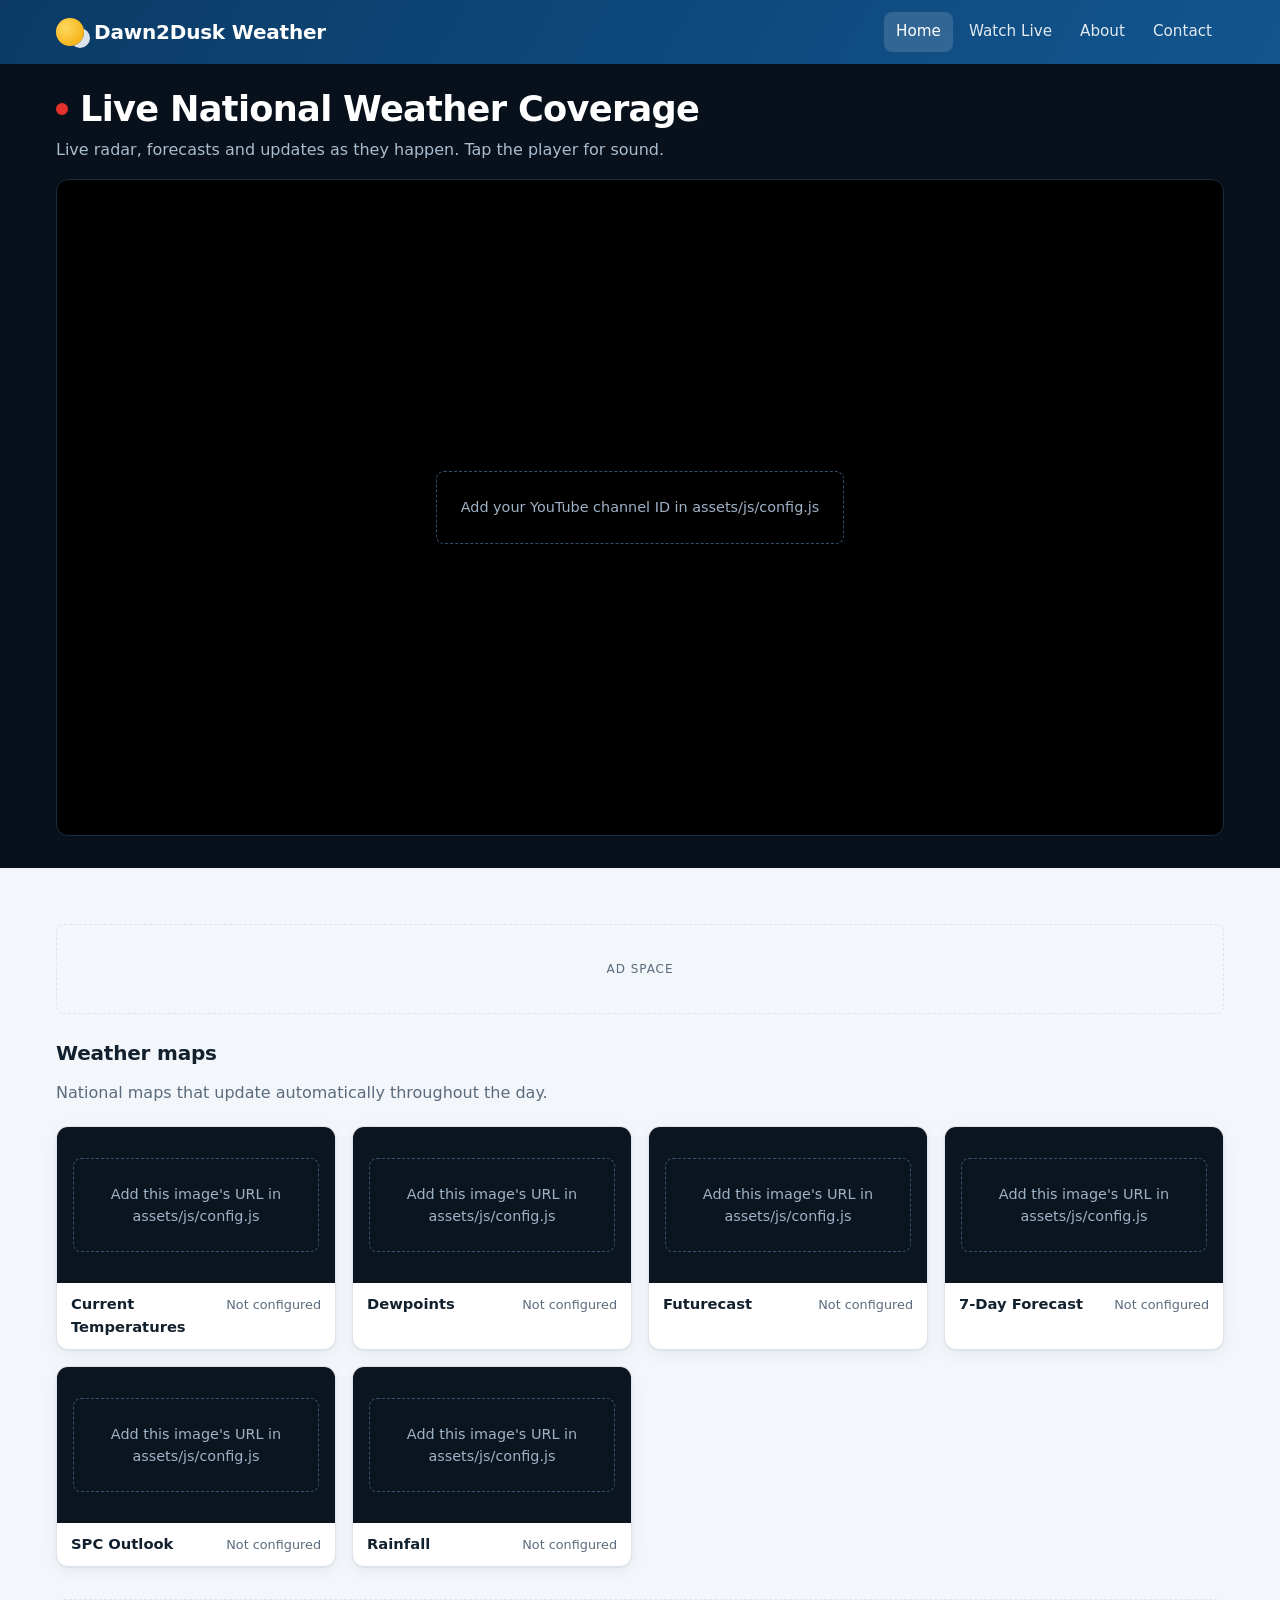
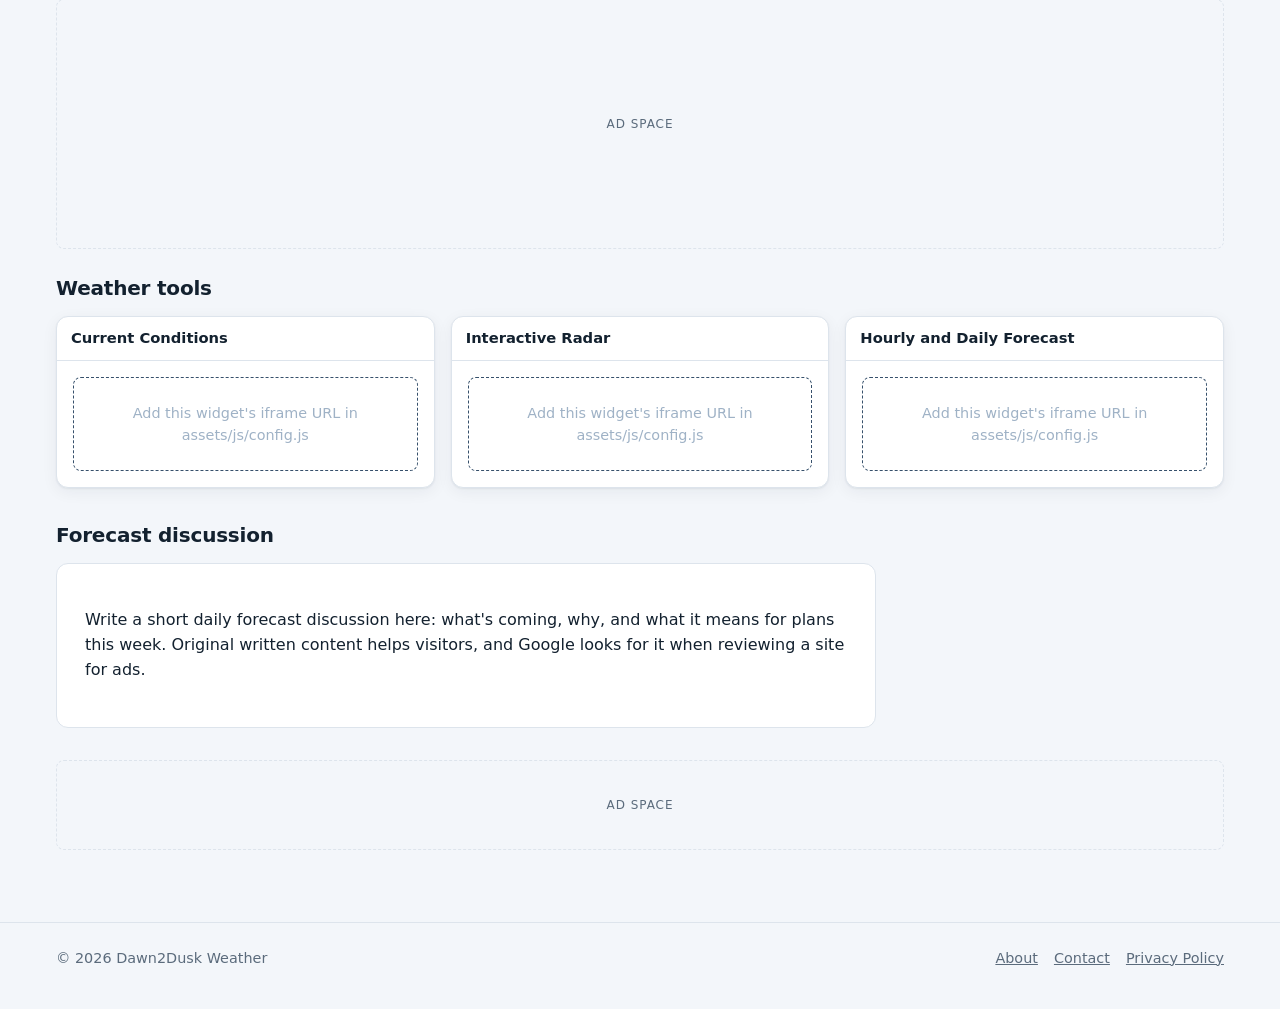
<file: index.html>
<!doctype html>
<html lang="en">
<head>
  <meta charset="utf-8">
  <meta name="viewport" content="width=device-width, initial-scale=1">
  <title>Dawn2Dusk Weather | Live Weather Coverage, Radar and Forecasts</title>
  <meta name="description" content="Live weather coverage, radar, current conditions and forecasts, updated automatically throughout the day.">
  <link rel="icon" href="assets/img/favicon.svg" type="image/svg+xml">
  <link rel="stylesheet" href="assets/css/style.css">
  <script src="assets/js/config.js"></script>
</head>
<body>
  <header class="site-header">
    <div class="wrap">
      <a class="logo" href="index.html"><span class="logo-mark" aria-hidden="true"></span>Dawn2Dusk Weather</a>
      <nav class="nav" aria-label="Main">
        <a href="index.html" aria-current="page">Home</a>
        <a href="index.html#watch-live">Watch Live</a>
        <a href="about.html">About</a>
        <a href="contact.html">Contact</a>
      </nav>
    </div>
  </header>

  <main>
    <section class="live" id="watch-live" aria-labelledby="live-heading">
      <div class="wrap">
        <div class="live-head">
          <h1 id="live-heading"><span class="live-dot" aria-hidden="true"></span>Live National Weather Coverage</h1>
          <p class="lede">Live radar, forecasts and updates as they happen. Tap the player for sound.</p>
        </div>
        <div class="live-frame" id="live-slot"></div>
      </div>
    </section>

    <div class="wrap">
      <div id="ad-top" class="ad ad-top"></div>

      <section aria-labelledby="maps-heading">
        <h2 id="maps-heading">Weather maps</h2>
        <p class="lede">National maps that update automatically throughout the day.</p>
        <div id="image-grid" class="grid"></div>
      </section>

      <div id="ad-middle" class="ad ad-middle"></div>

      <section aria-labelledby="local-heading">
        <h2 id="local-heading">Weather tools</h2>
        <div id="widget-grid" class="grid widget-grid"></div>
      </section>

      <section aria-labelledby="discussion-heading">
        <h2 id="discussion-heading">Forecast discussion</h2>
        <div class="prose">
          <p>Write a short daily forecast discussion here: what's coming, why, and what it means for plans this week. Original written content helps visitors, and Google looks for it when reviewing a site for ads.</p>
        </div>
      </section>

      <div id="ad-bottom" class="ad ad-bottom"></div>
    </div>
  </main>

  <footer class="site-footer">
    <div class="wrap">
      <span>&copy; <span id="year"></span> Dawn2Dusk Weather</span>
      <span class="footer-links">
        <a href="about.html">About</a>
        <a href="contact.html">Contact</a>
        <a href="privacy.html">Privacy Policy</a>
      </span>
    </div>
  </footer>

  <script src="assets/js/site.js"></script>
</body>
</html>
</file>
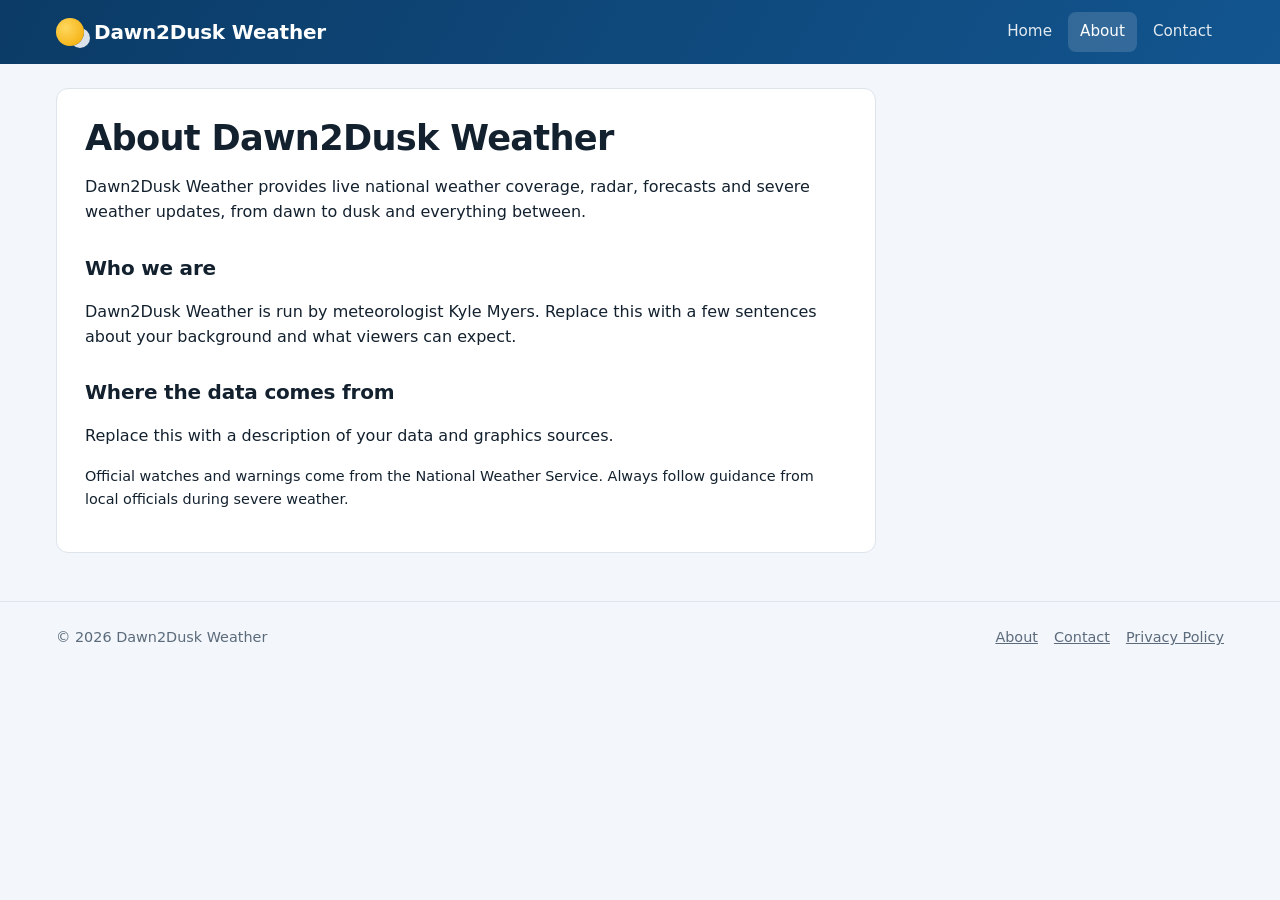
<file: about.html>
<!doctype html>
<html lang="en">
<head>
  <meta charset="utf-8">
  <meta name="viewport" content="width=device-width, initial-scale=1">
  <title>About | Dawn2Dusk Weather</title>
  <meta name="description" content="About Dawn2Dusk Weather: who runs the site and where the weather information comes from.">
  <link rel="icon" href="assets/img/favicon.svg" type="image/svg+xml">
  <link rel="stylesheet" href="assets/css/style.css">
  <script src="assets/js/config.js"></script>
</head>
<body>
  <header class="site-header">
    <div class="wrap">
      <a class="logo" href="index.html"><span class="logo-mark" aria-hidden="true"></span>Dawn2Dusk Weather</a>
      <nav class="nav" aria-label="Main">
        <a href="index.html">Home</a>
        <a href="about.html" aria-current="page">About</a>
        <a href="contact.html">Contact</a>
      </nav>
    </div>
  </header>

  <main>
    <div class="wrap">
      <article class="prose">
        <h1>About Dawn2Dusk Weather</h1>
        <p>Dawn2Dusk Weather provides live national weather coverage, radar, forecasts and severe weather updates, from dawn to dusk and everything between.</p>
        <h2>Who we are</h2>
        <p>Dawn2Dusk Weather is run by meteorologist Kyle Myers. Replace this with a few sentences about your background and what viewers can expect.</p>
        <h2>Where the data comes from</h2>
        <p>Replace this with a description of your data and graphics sources.</p>
        <p class="note">Official watches and warnings come from the National Weather Service. Always follow guidance from local officials during severe weather.</p>
      </article>
    </div>
  </main>

  <footer class="site-footer">
    <div class="wrap">
      <span>&copy; <span id="year"></span> Dawn2Dusk Weather</span>
      <span class="footer-links">
        <a href="about.html">About</a>
        <a href="contact.html">Contact</a>
        <a href="privacy.html">Privacy Policy</a>
      </span>
    </div>
  </footer>

  <script src="assets/js/site.js"></script>
</body>
</html>
</file>
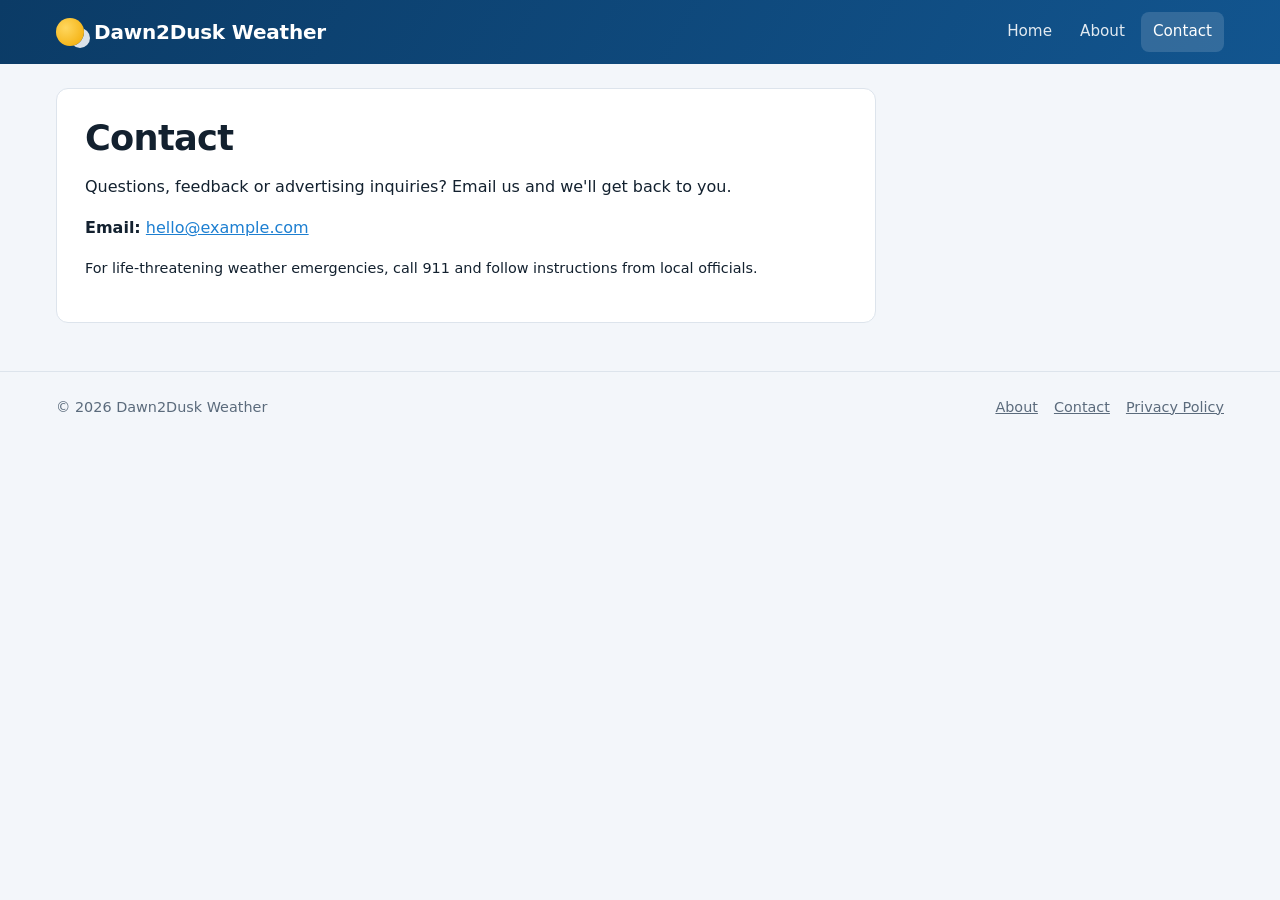
<file: contact.html>
<!doctype html>
<html lang="en">
<head>
  <meta charset="utf-8">
  <meta name="viewport" content="width=device-width, initial-scale=1">
  <title>Contact | Dawn2Dusk Weather</title>
  <meta name="description" content="Contact Dawn2Dusk Weather with questions, feedback or advertising inquiries.">
  <link rel="icon" href="assets/img/favicon.svg" type="image/svg+xml">
  <link rel="stylesheet" href="assets/css/style.css">
  <script src="assets/js/config.js"></script>
</head>
<body>
  <header class="site-header">
    <div class="wrap">
      <a class="logo" href="index.html"><span class="logo-mark" aria-hidden="true"></span>Dawn2Dusk Weather</a>
      <nav class="nav" aria-label="Main">
        <a href="index.html">Home</a>
        <a href="about.html">About</a>
        <a href="contact.html" aria-current="page">Contact</a>
      </nav>
    </div>
  </header>

  <main>
    <div class="wrap">
      <article class="prose">
        <h1>Contact</h1>
        <p>Questions, feedback or advertising inquiries? Email us and we'll get back to you.</p>
        <p><strong>Email:</strong> <a href="mailto:hello@example.com">hello@example.com</a></p>
        <p class="note">For life-threatening weather emergencies, call 911 and follow instructions from local officials.</p>
      </article>
    </div>
  </main>

  <footer class="site-footer">
    <div class="wrap">
      <span>&copy; <span id="year"></span> Dawn2Dusk Weather</span>
      <span class="footer-links">
        <a href="about.html">About</a>
        <a href="contact.html">Contact</a>
        <a href="privacy.html">Privacy Policy</a>
      </span>
    </div>
  </footer>

  <script src="assets/js/site.js"></script>
</body>
</html>
</file>
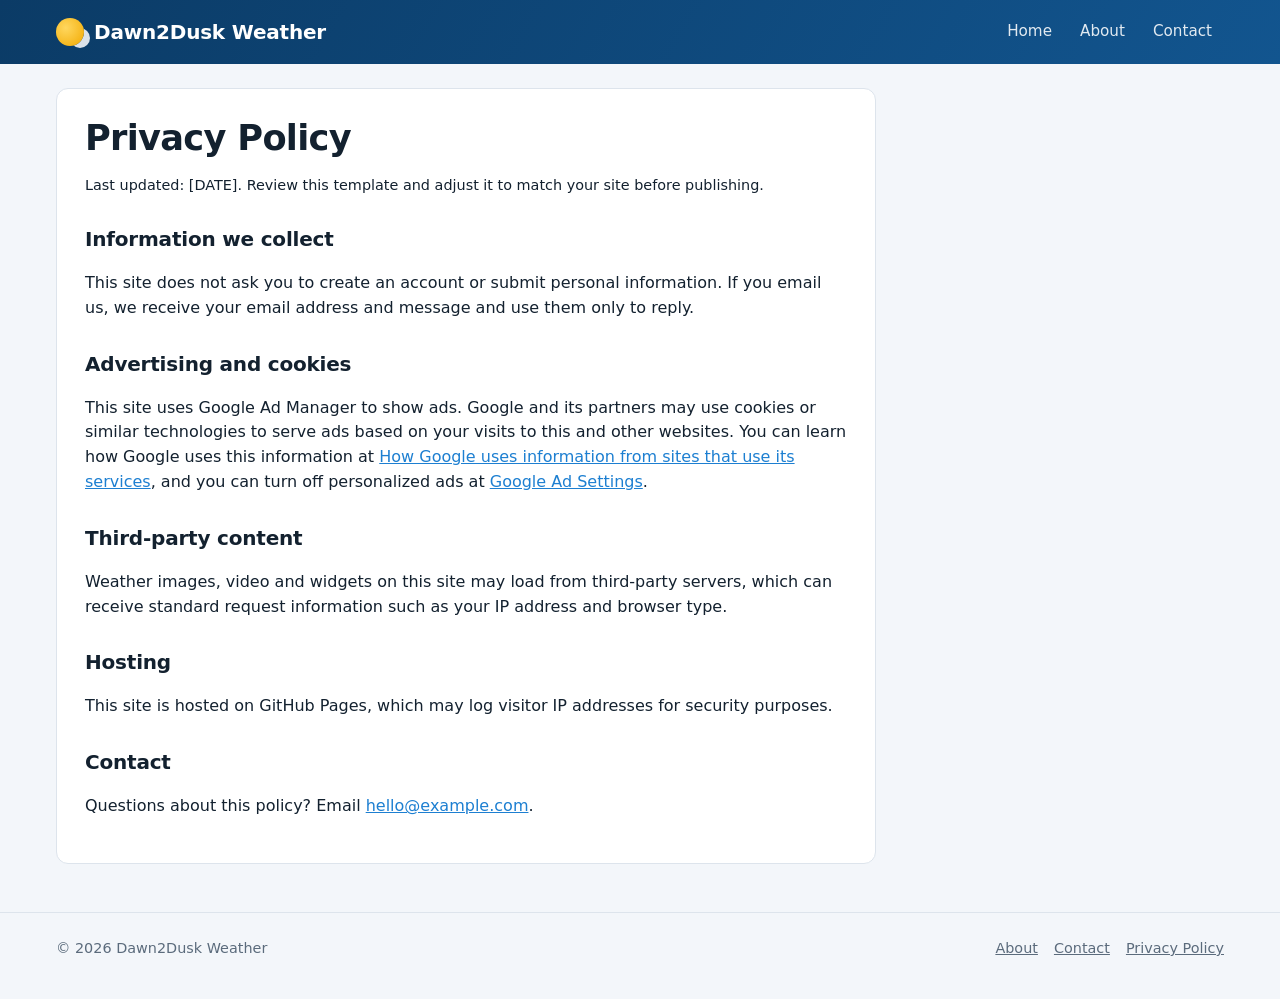
<file: privacy.html>
<!doctype html>
<html lang="en">
<head>
  <meta charset="utf-8">
  <meta name="viewport" content="width=device-width, initial-scale=1">
  <title>Privacy Policy | Dawn2Dusk Weather</title>
  <meta name="description" content="Dawn2Dusk Weather privacy policy, including how advertising cookies are used.">
  <link rel="icon" href="assets/img/favicon.svg" type="image/svg+xml">
  <link rel="stylesheet" href="assets/css/style.css">
  <script src="assets/js/config.js"></script>
</head>
<body>
  <header class="site-header">
    <div class="wrap">
      <a class="logo" href="index.html"><span class="logo-mark" aria-hidden="true"></span>Dawn2Dusk Weather</a>
      <nav class="nav" aria-label="Main">
        <a href="index.html">Home</a>
        <a href="about.html">About</a>
        <a href="contact.html">Contact</a>
      </nav>
    </div>
  </header>

  <main>
    <div class="wrap">
      <article class="prose">
        <h1>Privacy Policy</h1>
        <p class="note">Last updated: [DATE]. Review this template and adjust it to match your site before publishing.</p>
        <h2>Information we collect</h2>
        <p>This site does not ask you to create an account or submit personal information. If you email us, we receive your email address and message and use them only to reply.</p>
        <h2>Advertising and cookies</h2>
        <p>This site uses Google Ad Manager to show ads. Google and its partners may use cookies or similar technologies to serve ads based on your visits to this and other websites. You can learn how Google uses this information at <a href="https://policies.google.com/technologies/partner-sites">How Google uses information from sites that use its services</a>, and you can turn off personalized ads at <a href="https://adssettings.google.com">Google Ad Settings</a>.</p>
        <h2>Third-party content</h2>
        <p>Weather images, video and widgets on this site may load from third-party servers, which can receive standard request information such as your IP address and browser type.</p>
        <h2>Hosting</h2>
        <p>This site is hosted on GitHub Pages, which may log visitor IP addresses for security purposes.</p>
        <h2>Contact</h2>
        <p>Questions about this policy? Email <a href="mailto:hello@example.com">hello@example.com</a>.</p>
      </article>
    </div>
  </main>

  <footer class="site-footer">
    <div class="wrap">
      <span>&copy; <span id="year"></span> Dawn2Dusk Weather</span>
      <span class="footer-links">
        <a href="about.html">About</a>
        <a href="contact.html">Contact</a>
        <a href="privacy.html">Privacy Policy</a>
      </span>
    </div>
  </footer>

  <script src="assets/js/site.js"></script>
</body>
</html>
</file>
<file: assets/css/style.css>
:root {
  --bg: #f3f6fa;
  --surface: #ffffff;
  --text: #13212f;
  --muted: #5b6b7c;
  --line: #dde4ec;
  --brand: #0b3b66;
  --brand-2: #1d7fd1;
  --accent: #f2a900;
  --error: #b42318;
  --radius: 12px;
  --shadow: 0 1px 2px rgba(16, 32, 48, .06), 0 4px 16px rgba(16, 32, 48, .06);
  --max: 1200px;
}
@media (prefers-color-scheme: dark) {
  :root {
    --bg: #0c141d;
    --surface: #142130;
    --text: #e6edf4;
    --muted: #9aaabb;
    --line: #22344a;
    --brand: #0a2a49;
    --brand-2: #4aa3ef;
    --shadow: none;
  }
}

* { box-sizing: border-box; }
html, body { margin: 0; }
body {
  font-family: "Inter", system-ui, -apple-system, "Segoe UI", Roboto, sans-serif;
  background: var(--bg);
  color: var(--text);
  line-height: 1.55;
  -webkit-font-smoothing: antialiased;
}
a { color: var(--brand-2); }
img, video { max-width: 100%; display: block; }

.wrap { max-width: var(--max); margin: 0 auto; padding: 0 16px; }

/* Header */
.site-header {
  background: linear-gradient(120deg, var(--brand), #12558f);
  color: #fff;
}
.site-header .wrap {
  display: flex; align-items: center; justify-content: space-between;
  gap: 16px; min-height: 64px; flex-wrap: wrap;
}
.logo {
  color: #fff; text-decoration: none; font-weight: 800;
  font-size: 1.25rem; letter-spacing: -.01em;
  display: flex; align-items: center; gap: 10px;
}
.logo-mark {
  width: 28px; height: 28px; border-radius: 50%;
  background: radial-gradient(circle at 35% 35%, #ffd75e, var(--accent));
  box-shadow: 10px 6px 0 -4px rgba(255,255,255,.85);
}
.nav { display: flex; gap: 4px; flex-wrap: wrap; }
.nav a {
  color: rgba(255,255,255,.88); text-decoration: none;
  padding: 8px 12px; border-radius: 8px; font-weight: 500; font-size: .95rem;
}
.nav a:hover, .nav a[aria-current="page"] { background: rgba(255,255,255,.14); color: #fff; }

/* Layout */
main { padding: 24px 0 48px; }
.layout { display: grid; grid-template-columns: minmax(0, 1fr) 300px; gap: 24px; }
@media (max-width: 960px) { .layout { grid-template-columns: minmax(0, 1fr); } }

section { margin-bottom: 32px; }
h1 { font-size: clamp(1.6rem, 3vw, 2.2rem); line-height: 1.2; margin: 0 0 8px; letter-spacing: -.02em; }
h2 { font-size: 1.25rem; margin: 0 0 12px; letter-spacing: -.01em; }
.lede { color: var(--muted); margin: 0 0 20px; }

/* Cards */
.card {
  margin: 0; background: var(--surface); border: 1px solid var(--line);
  border-radius: var(--radius); overflow: hidden; box-shadow: var(--shadow);
}
.frame { background: #0b1520; aspect-ratio: 16 / 9; display: grid; place-items: center; }
.frame img { width: 100%; height: 100%; object-fit: contain; }
figcaption {
  display: flex; justify-content: space-between; align-items: baseline;
  gap: 12px; padding: 10px 14px; font-size: .92rem;
}
.card-title { font-weight: 600; }
.stamp { color: var(--muted); font-size: .8rem; white-space: nowrap; }
.card.is-error .stamp { color: var(--error); }
.hero-card .card-title { font-size: 1.05rem; }

.grid { display: grid; grid-template-columns: repeat(auto-fill, minmax(260px, 1fr)); gap: 16px; }

.placeholder {
  color: #9fb2c6; font-size: .9rem; text-align: center; padding: 24px;
  border: 1px dashed #36506b; border-radius: 8px; margin: 16px;
}

/* Video */
.video-card .frame video { width: 100%; height: 100%; background: #000; }

/* Widgets */
.widget-slot {
  background: var(--surface); border: 1px dashed var(--line); border-radius: var(--radius);
  min-height: 160px; padding: 16px; color: var(--muted); font-size: .9rem;
  display: grid; place-items: center; text-align: center;
}

/* Ads */
.ad {
  display: flex; justify-content: center; align-items: center;
  margin: 0 auto 24px; overflow: hidden; max-width: 100%;
}
html:not(.ads-on) .ad {
  border: 1px dashed var(--line); border-radius: 8px; color: var(--muted);
  font-size: .75rem; text-transform: uppercase; letter-spacing: .08em;
}
html:not(.ads-on) .ad::before { content: "Ad space"; }
.ad-top { min-height: 90px; }
.ad-middle { min-height: 250px; }
.ad-sidebar { min-height: 600px; }
@media (max-width: 760px) { .ad-top { min-height: 50px; } }
aside .sticky { position: sticky; top: 16px; }

/* Prose pages */
.prose { background: var(--surface); border: 1px solid var(--line); border-radius: var(--radius); padding: 28px; max-width: 820px; }
.prose h2 { margin-top: 28px; }
.prose p, .prose li { color: var(--text); }
.note { color: var(--muted); font-size: .9rem; }

/* Footer */
.site-footer { border-top: 1px solid var(--line); color: var(--muted); font-size: .9rem; padding: 24px 0 40px; }
.site-footer .wrap { display: flex; justify-content: space-between; gap: 16px; flex-wrap: wrap; }
.site-footer a { color: var(--muted); }
.footer-links { display: flex; gap: 16px; flex-wrap: wrap; }

/* Live stream hero */
.live { background: #08111b; color: #fff; padding: 24px 0 32px; }
.live .lede { color: #a9bccf; margin-bottom: 16px; }
.live-head h1 { display: flex; align-items: center; gap: 12px; }
.live-dot {
  width: 12px; height: 12px; border-radius: 50%; background: #e5322d; flex: none;
  box-shadow: 0 0 0 0 rgba(229, 50, 45, .6); animation: pulse 2s infinite;
}
@keyframes pulse { 70% { box-shadow: 0 0 0 10px rgba(229, 50, 45, 0); } 100% { box-shadow: 0 0 0 0 rgba(229, 50, 45, 0); } }
@media (prefers-reduced-motion: reduce) { .live-dot { animation: none; } }
.live-frame {
  aspect-ratio: 16 / 9; background: #000; border-radius: var(--radius); overflow: hidden;
  display: grid; place-items: center; border: 1px solid #1c2c3d;
}
.live-frame iframe { width: 100%; height: 100%; border: 0; }
.live + .wrap { padding-top: 24px; }

/* Widgets */
.widget-grid { grid-template-columns: repeat(auto-fill, minmax(320px, 1fr)); }
.widget-card iframe { width: 100%; border: 0; display: block; }
.widget-card figcaption { border-bottom: 1px solid var(--line); }
.ad-bottom { min-height: 90px; margin-top: 8px; }
main:has(.live) { padding-top: 0; }
</file>
